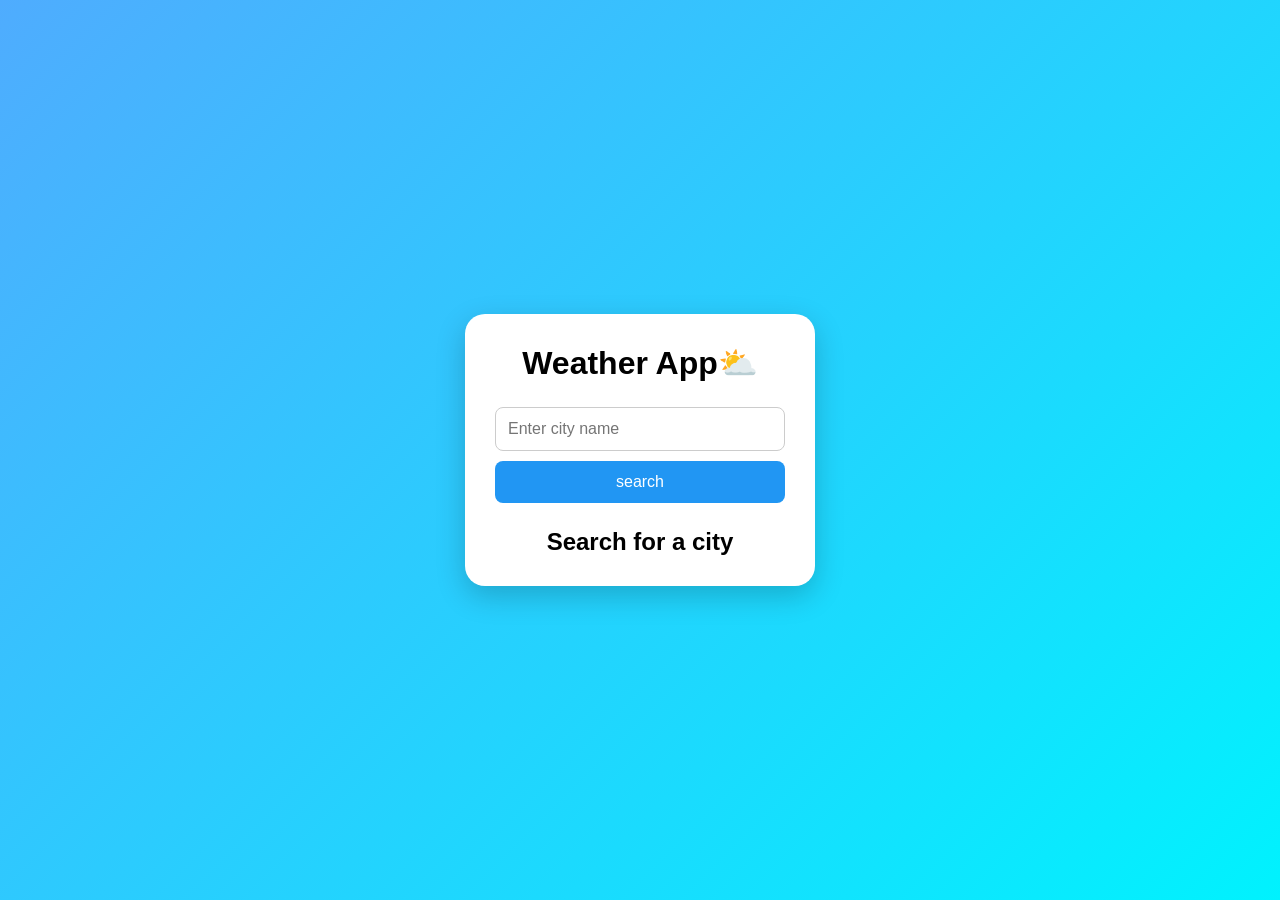
<file: weath.html>
<!DOCTYPE html>
<html lang="en">
<head>
<meta charset="UTF-8">
<meta name="viewport" content="width=device-width,initial-scale=1.0">
<meta name="description" content="A simple weather app to search for current weather information by city.">
<title>Weather App</title>
<link rel="stylesheet"href="app.css">
</head>
<body>
<div class="weather-app">
<h1>Weather App⛅</h1>
<input type="text"id="cityInput" placeholder="Enter city name">
<button onclick="getWeather()">search</button>
<div id="weatherResult">
<h2>Search for a city</h2>
</div>
</div>
<script src="script.js"></script>
</body>
</html>
</file>
<file: app.css>
*{
margin:0;
padding:0;
box-sizing:border-box;}

body{
font-family:Arial,sans-serif;
background:linear-gradient(135deg,#4facfe,#00f2fe);
min-height:100vh;
display:flex;
justify-content:center;
align-items:center;}

.weather-app{
background:white;
padding:30px;
border-radius:20px;
text-align:center;
width:350px;
box-shadow:0 10px 30px rgba(0,0,0,0.2);
position:relative;
z-index:1;}

h1{
margin-bottom:25px;
}

input{
width:100%;
padding:12px;
border:1px solid #ccc;
border-radius:8px;
font-size:16px;
margin-bottom:10px;}

button {
    width: 100%;
    padding: 12px;
    background: #2196f3;
    color: white;
    border: none;
    border-radius: 8px;
    font-size: 16px;
    cursor: pointer;
}

button:hover {
    background: #1976d2;
}

#weatherResult {
    margin-top: 25px;
}

#weatherVideo{
    position:fixed;
    top:0;
    left:0;
    width:100%;
    height:100%;
    object-fit:cover;
    z-index:-2;}
</file>
